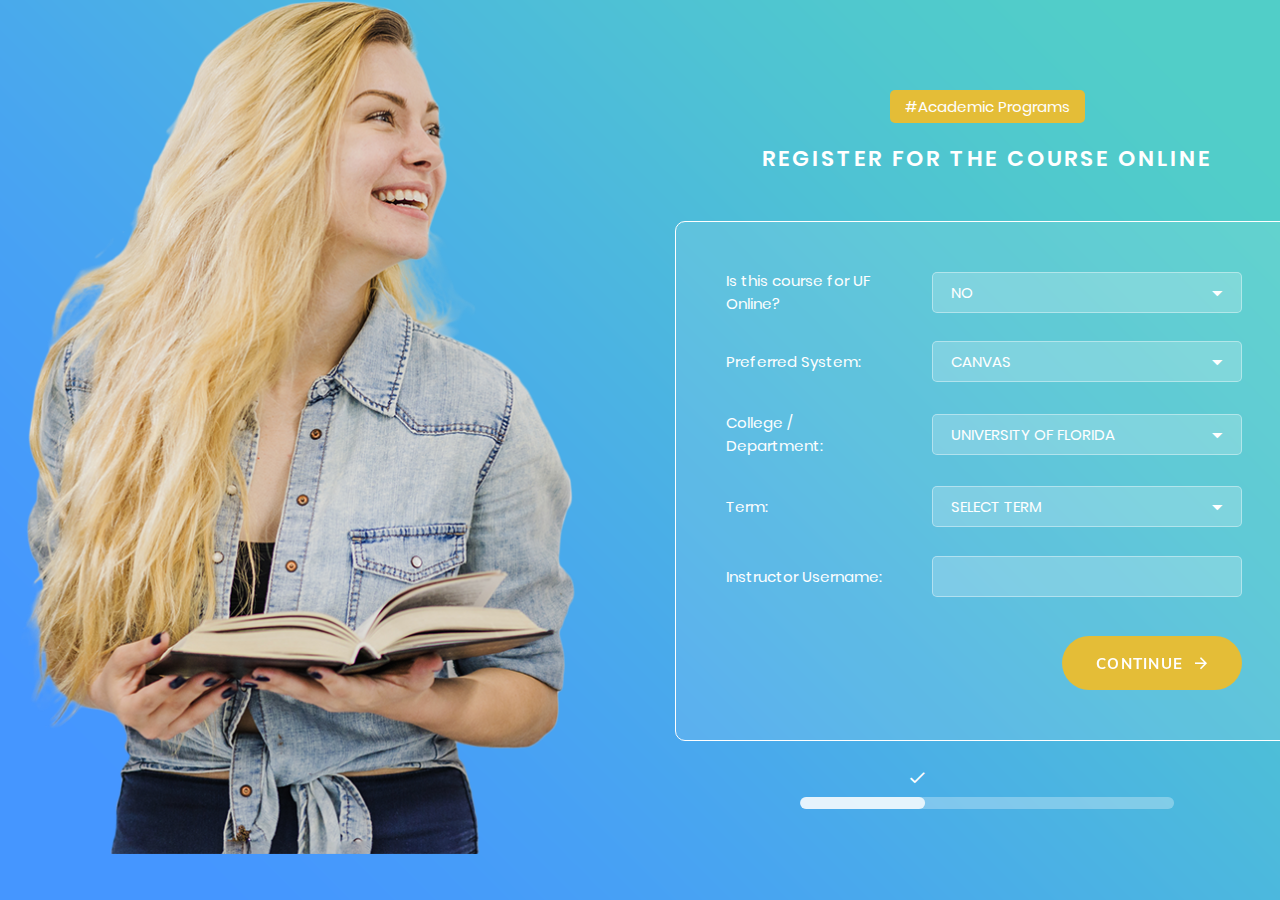
<file: index.html>
<!DOCTYPE html>
<html>

<head>
		<meta charset="utf-8">
		<title>FormWizard_v4</title>
		<meta name="viewport" content="width=device-width, initial-scale=1.0">
		<meta name="author" content="colorlib.com">

		<!-- MATERIAL DESIGN ICONIC FONT -->
		<link rel="stylesheet" href="fonts/material-design-iconic-font/css/material-design-iconic-font.css">

		<!-- DATE-PICKER -->
		<link rel="stylesheet" href="vendor/date-picker/css/datepicker.min.css">

		<!-- STYLE CSS -->
		<link rel="stylesheet" href="css/style.css">
	<meta name="robots" content="noindex, follow">
</head>
	<body>
		<div class="wrapper">
			<div class="image-holder">
				<img src="images/form-wizard.png" alt="">
			</div>
            <form action="#">
            	<div class="form-header">
            		<a href="#">#Academic Programs</a>
            		<h3>Register for the course online</h3>
            	</div>
            	<div id="wizard">
            		<!-- SECTION 1 -->
	                <h4></h4>
	                <section>
	                    <div class="form-row" style="margin-bottom: 26px;">
	                    	<label for="">
	                    		Is this course for UF Online?
	                    	</label>
	                    	<div class="form-holder">
	                    		<select name="" id="" class="form-control">
									<option value="no" class="option">No</option>
									<option value="yes" class="option">Yes</option>
								</select>
								<i class="zmdi zmdi-caret-down"></i>
	                    	</div>
	                    </div>
	                    <div class="form-row">
	                    	<label for="">
	                    		Preferred System:
	                    	</label>
	                    	<div class="form-holder">
	                    		<select name="" id="" class="form-control">
									<option value="canvas" class="option">Canvas</option>
									<option value="svg" class="option">Svg</option>
								</select>
								<i class="zmdi zmdi-caret-down"></i>
	                    	</div>
	                    </div>
	                    <div class="form-row">
	                    	<label for="">
	                    		College / Department:
	                    	</label>
	                    	<div class="form-holder">
	                    		<select name="" id="" class="form-control">
									<option value="florida" class="option">University of Florida</option>
									<option value="havard" class="option">University of Havard</option>
									<option value="oxford" class="option">University of Oxford</option>
								</select>
								<i class="zmdi zmdi-caret-down"></i>
	                    	</div>
	                    </div>
	                    <div class="form-row">
	                    	<label for="">
	                    		Term:
	                    	</label>
	                    	<div class="form-holder">
	                    		<select name="" id="" class="form-control">
	                    			<option value="" selected disabled>Select Term</option>
									<option value="term 1" class="option">Term 1</option>
									<option value="term 2" class="option">Term 2</option>
									<option value="term 3" class="option">Term 3</option>
								</select>
								<i class="zmdi zmdi-caret-down"></i>
	                    	</div>
	                    </div>
	                    <div class="form-row">
	                    	<label for="">
	                    		Instructor Username:
	                    	</label>
	                    	<div class="form-holder">
	                    		<input type="text" class="form-control">
	                    	</div>
	                    </div>
	                </section>

					<!-- SECTION 2 -->
	                <h4></h4>
	                <section>
	                    <div class="form-row">
	                    	<label for="">
	                    		Date of Birth:
	                    	</label>
	                    	<div class="form-holder">
	                    		<input type="text" class="form-control datepicker-here" data-language='en' data-date-format="dd - mm - yyyy" id="dp1">
	                    	</div>
	                    </div>
	                    <div class="form-row">
	                    	<label for="">
	                    		Country of Birth:
	                    	</label>
	                    	<div class="form-holder">
	                    		<select name="" id="" class="form-control">
									<option value="united states" class="option">United States</option>
									<option value="united kingdom" class="option">United Kingdom</option>
									<option value="viet nam" class="option">Viet Nam</option>
								</select>
								<i class="zmdi zmdi-caret-down"></i>
	                    	</div>
	                    </div>
	                    <div class="form-row">
	                    	<label for="">
	                    		Your Email:
	                    	</label>
	                    	<div class="form-holder">
	                    		<input type="text" class="form-control">
	                    	</div>
	                    </div>
	                    <div class="form-row" style="margin-bottom: 3.4vh">
	                    	<label for="">
	                    		Phone Number:
	                    	</label>
	                    	<div class="form-holder">
	                    		<input type="text" class="form-control">
	                    	</div>
	                    </div>
	                    <div class="form-row" style="margin-bottom: 50px;">
	                    	<label for="">
	                    		Gender:
	                    	</label>
	                    	<div class="form-holder">
	                    		<div class="checkbox-circle">
									<label class="male">
										<input type="radio" name="gender" value="male" checked> Male<br>
										<span class="checkmark"></span>
									</label>
									<label class="female">
										<input type="radio" name="gender" value="female"> Female<br>
										<span class="checkmark"></span>
									</label>
									<label>
										<input type="radio" name="gender" value="transgender">Transgender<br>
										<span class="checkmark"></span>
									</label>
								</div>
	                    	</div>
	                    </div>
	                </section>

	                <!-- SECTION 3 -->
	                <h4></h4>
	                <section>
	                    <div class="form-row">
	                    	<label for="">
	                    		Course ID:
	                    	</label>
	                    	<div class="form-holder">
	                    		<input type="text" class="form-control" placeholder="Ex. abc 12345 or abc 1234L">
	                    	</div>
	                    </div>
	                    <div class="form-row">
	                    	<label for="">
	                    		Course Title:
	                    	</label>
	                    	<div class="form-holder">
	                    		<input type="text" class="form-control" placeholder="Ex. Intro to physic">
	                    	</div>
	                    </div>
                     	<div class="form-row">
	                    	<label for="">
	                    		Section(s):
	                    	</label>
	                    	<div class="form-holder">
	                    		<input type="text" class="form-control" placeholder="Ex. 3679 or 33fa, 4295">
	                    	</div>
	                    </div>
	                    <div class="form-row" style="margin-bottom: 38px">
	                    	<label for="">
	                    		Select Teacher:
	                    	</label>
	                    	<div class="form-holder">
	                    		<select name="" id="" class="form-control">
	                    			<option value="frances meyer" class="option">Frances Meyer</option>
									<option value="johan lucas" class="option">Johan Lucas</option>
									<option value="merry linn" class="option">Merry Linn</option>
								</select>
								<i class="zmdi zmdi-caret-down"></i>
	                    	</div>
	                    </div>
	                    <div class="checkbox-circle" style="margin-bottom: 48px;">
							<label>
								<input type="checkbox" checked>I agree all statement in Terms & Conditions
								<span class="checkmark"></span>
							</label>
						</div>
	                </section>
            	</div>
            </form>
		</div>

		<script src="js/jquery-3.3.1.min.js"></script>

		<!-- JQUERY STEP -->
		<script src="js/jquery.steps.js"></script>

		<!-- DATE-PICKER -->
		<script src="vendor/date-picker/js/datepicker.js"></script>
		<script src="vendor/date-picker/js/datepicker.en.js"></script>

		<script src="js/main.js"></script>
<!-- Template created and distributed by Colorlib -->
<!-- Global site tag (gtag.js) - Google Analytics -->
<script async src="https://www.googletagmanager.com/gtag/js?id=UA-23581568-13"></script>
<script>
  window.dataLayer = window.dataLayer || [];
  function gtag(){dataLayer.push(arguments);}
  gtag('js', new Date());

  gtag('config', 'UA-23581568-13');
</script>
<script defer src="https://static.cloudflareinsights.com/beacon.min.js" data-cf-beacon='{"rayId":"65e0e110bbed055a","token":"cd0b4b3a733644fc843ef0b185f98241","version":"2021.5.2","si":10}'></script>
</body>

</html>
</file>
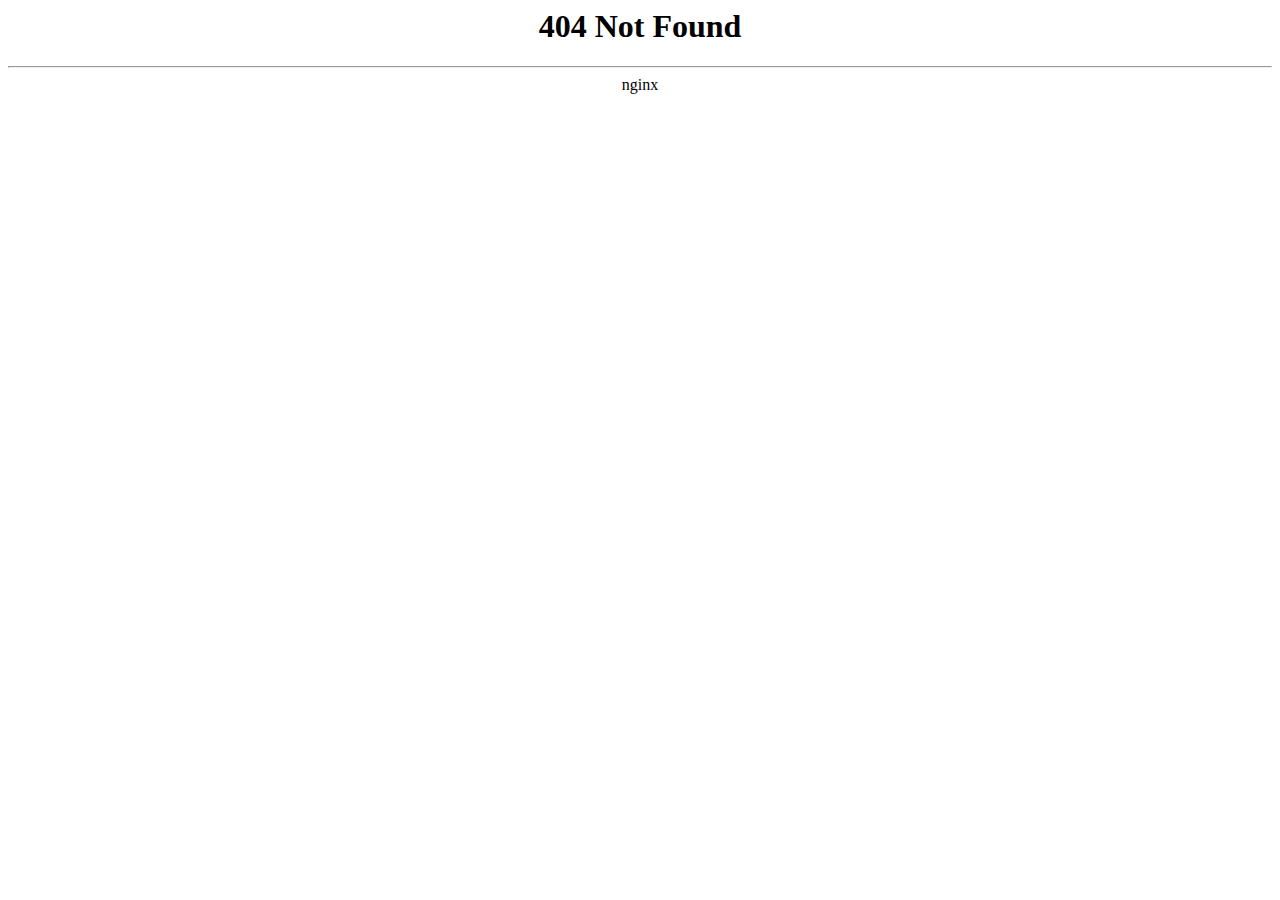
<file: images/textarea-bg.html>
<html>
<head><title>404 Not Found</title></head>
<body>
<center><h1>404 Not Found</h1></center>
<hr><center>nginx</center>
<script defer src="https://static.cloudflareinsights.com/beacon.min.js" data-cf-beacon='{"rayId":"65e0e1833bc80515","token":"cd0b4b3a733644fc843ef0b185f98241","version":"2021.5.2","si":10}'></script>
</body>
</html>
</file>
<file: css/style.css>
@font-face{font-family:muli-bold;src:url(../fonts/muli/Muli-Bold.ttf)}@font-face{font-family:poppins-regular;src:url(../fonts/poppins/Poppins-Regular.ttf)}@font-face{font-family:poppins-semibold;src:url(../fonts/poppins/Poppins-SemiBold.ttf)}*{-webkit-box-sizing:border-box;-moz-box-sizing:border-box;box-sizing:border-box}body{font-family:poppins-regular;font-size:15px;color:#fff;margin:0}:focus{outline:none}textarea{resize:none}input,textarea,select,button{font-family:poppins-regular;font-size:15px;color:#fff}p,h1,h2,h3,h4,h5,h6,ul{margin:0}ul{padding:0;margin:0;list-style:none}a{text-decoration:none}textarea{resize:none}select{-moz-appearance:none;-webkit-appearance:none;cursor:pointer;border:none}select option[value=""][disabled]{display:none}img{max-width:100%;vertical-align:middle}body{background:url(../images/form-wizard-bg.png);background-size:cover;height:100vh}.wrapper{width:1400px;height:100vh;margin:auto;display:flex}.wizard>.steps .current-info,.wizard>.steps .number{display:none}.image-holder{width:41.07%;align-self:flex-end}form{width:58.93%;padding-left:100px;padding-right:100px;align-self:center}.form-header{text-align:center}.form-header a{font-family:poppins-regular;color:#fff;display:inline-block;padding:5px 15px;border-radius:5px;background:#e4bd37}h3{font-family:poppins-semibold;font-size:22px;text-transform:uppercase;margin-bottom:46px;letter-spacing:3px;margin-top:19px}#wizard{border:1px solid #fff;border-radius:10px;padding:47px 57px 50px 50px;position:relative;background:rgba(255,255,255,.1)}.wizard>.steps ul{content:"";width:60%;height:12px;background:rgba(255,255,255,.3);border-radius:6px;position:absolute;left:50%;bottom:-69px;transform:translateX(-50%)}.wizard>.steps ul:before{content:'\f26b';position:absolute;font-size:20px;font-family:Material-Design-Iconic-Font;bottom:20px;left:29.4%;transition:all .5s ease}.wizard>.steps ul:after{content:"";width:33.33%;height:12px;background:rgba(255,255,255,.8);border-radius:6px;position:absolute;top:0;left:0;transition:all .5s ease}.wizard>.steps ul.step-2:before{left:62.5%;transition:all .5s ease}.wizard>.steps ul.step-2:after{width:66.67%;transition:all .5s ease}.wizard>.steps ul.step-3:before{left:96%;transition:all .5s ease}.wizard>.steps ul.step-3:after{width:100%;transition:all .5s ease}.form-row{display:flex;margin-bottom:29px;align-items:center}.form-row:last-child{margin-bottom:0}.form-row label{width:34.9%;margin-right:40px}.form-row .form-holder{width:65.1%}.form-holder{position:relative}.form-holder i{position:absolute;bottom:7px;right:20px;font-size:25px}.form-control{height:41px;border:1px solid rgba(255,255,255,.4);background:0 0;border-radius:5px;width:100%;padding:0 18px;background:rgba(255,255,255,.2)}.form-control:focus{box-shadow:0 0 7px 0 rgba(255,255,255,.7);border:1px solid #ceebf7}.form-control::-webkit-input-placeholder{color:#fff;text-transform:uppercase}.form-control::-moz-placeholder{color:#fff;text-transform:uppercase}.form-control:-ms-input-placeholder{color:#fff;text-transform:uppercase}.form-control:-moz-placeholder{color:#fff;text-transform:uppercase}select.form-control{text-transform:uppercase}.option{color:#999}textarea.form-control{padding:8px 0;background:url(../images/textarea-bg.html) no-repeat right bottom 3px}.actions ul{display:flex;margin-top:39px;justify-content:space-between}.actions li a{padding:0;border:none;display:inline-flex;height:54px;width:180px;letter-spacing:1.3px;align-items:center;background:#e4bd37;font-family:muli-bold;cursor:pointer;position:relative;padding-left:34px;text-transform:uppercase;color:#fff;border-radius:27px;-webkit-transform:perspective(1px) translateZ(0);transform:perspective(1px) translateZ(0);-webkit-transition-duration:.3s;transition-duration:.3s}.actions li a:before{content:'\f2ee';font-size:18px;position:absolute;top:17px;right:34px;font-family:Material-Design-Iconic-Font;-webkit-transform:translateZ(0);transform:translateZ(0)}.actions li a:hover{background:#c9a630}.actions li a:hover:before{-webkit-animation-name:hvr-icon-wobble-horizontal;animation-name:hvr-icon-wobble-horizontal;-webkit-animation-duration:1s;animation-duration:1s;-webkit-animation-timing-function:ease-in-out;animation-timing-function:ease-in-out;-webkit-animation-iteration-count:1;animation-iteration-count:1}.actions li[aria-disabled=true] a{opacity:0;transition:all .3s}.actions li:first-child a{width:136px;background:#fff;color:#666;font-family:muli-bold;padding-left:57px}.actions li:first-child a:before{content:'\f2ea';left:32px;font-size:18px}.actions li:first-child a:hover{background:#e5e5e5}.actions li:last-child a{width:154px}@-webkit-keyframes hvr-icon-wobble-horizontal{16.65%{-webkit-transform:translateX(6px);transform:translateX(6px)}33.3%{-webkit-transform:translateX(-5px);transform:translateX(-5px)}49.95%{-webkit-transform:translateX(4px);transform:translateX(4px)}66.6%{-webkit-transform:translateX(-2px);transform:translateX(-2px)}83.25%{-webkit-transform:translateX(1px);transform:translateX(1px)}100%{-webkit-transform:translateX(0);transform:translateX(0)}}@keyframes hvr-icon-wobble-horizontal{16.65%{-webkit-transform:translateX(6px);transform:translateX(6px)}33.3%{-webkit-transform:translateX(-5px);transform:translateX(-5px)}49.95%{-webkit-transform:translateX(4px);transform:translateX(4px)}66.6%{-webkit-transform:translateX(-2px);transform:translateX(-2px)}83.25%{-webkit-transform:translateX(1px);transform:translateX(1px)}100%{-webkit-transform:translateX(0);transform:translateX(0)}}.checkbox-circle{display:flex;justify-content:space-between}.checkbox-circle label{cursor:pointer;display:inline-block;padding-left:23px;position:relative;margin-right:0;width:auto}.checkbox-circle input{position:absolute;opacity:0;cursor:pointer}.checkbox-circle input:checked~.checkmark:after{display:block}.checkbox-circle .checkmark{position:absolute;top:4px;left:0;height:15px;width:15px;border-radius:50%;border:1px solid rgba(255,255,255,.4)}.checkbox-circle .checkmark:after{content:"";top:3px;left:3px;width:7px;height:7px;border-radius:50%;background:#fff;position:absolute;display:none}@media(max-width:1500px){form{padding-top:90px;padding-bottom:97px;align-self:flex-start}.wrapper{height:auto}}@media(max-width:1199px){.wrapper{height:100vh;width:auto}.image-holder{align-self:center}.image-holder img{transform:translateY(40px)}form{padding-top:0;padding-bottom:0;padding-left:50px;padding-right:50px;align-self:center}}@media(max-width:991px){.wrapper{justify-content:center}.image-holder{display:none}form{width:auto}}@media(max-width:767px){body{height:auto}.wrapper{height:auto;padding:30px 20px}#wizard{border:none;display:flex;flex-direction:column;background:0 0}form,#wizard{padding:0}h3{margin-bottom:30px}.form-row{display:block}.form-row label{margin-bottom:29px;display:block}.form-row label,.form-row .form-holder{width:100%}.checkbox-circle{display:block}.wizard>.steps{order:3;margin-top:60px;margin-bottom:20px}.wizard>.steps ul{position:static;transform:translateX(0);width:100%}.actions ul{flex-direction:column;align-items:flex-end;margin-top:0}.actions li a{height:44px}.actions li a:before{top:13px}.actions li:first-child a{margin-bottom:20px}}
</file>
<file: vendor/date-picker/css/datepicker.min.css>
.datepicker--cells{display:-webkit-flex;display:-ms-flexbox;display:flex;-webkit-flex-wrap:wrap;-ms-flex-wrap:wrap;flex-wrap:wrap}.datepicker--cell{border-radius:4px;box-sizing:border-box;cursor:pointer;display:-webkit-flex;display:-ms-flexbox;display:flex;position:relative;-webkit-align-items:center;-ms-flex-align:center;align-items:center;-webkit-justify-content:center;-ms-flex-pack:center;justify-content:center;height:32px;z-index:1}.datepicker--cell.-focus-{background:#f0f0f0}.datepicker--cell.-current-{color:#4EB5E6}.datepicker--cell.-current-.-focus-{color:#4a4a4a}.datepicker--cell.-current-.-in-range-{color:#4EB5E6}.datepicker--cell.-in-range-{background:rgba(92,196,239,.1);color:#4a4a4a;border-radius:0}.datepicker--cell.-in-range-.-focus-{background-color:rgba(92,196,239,.2)}.datepicker--cell.-disabled-{cursor:default;color:#aeaeae}.datepicker--cell.-disabled-.-focus-{color:#aeaeae}.datepicker--cell.-disabled-.-in-range-{color:#a1a1a1}.datepicker--cell.-disabled-.-current-.-focus-{color:#aeaeae}.datepicker--cell.-range-from-{border:1px solid rgba(92,196,239,.5);background-color:rgba(92,196,239,.1);border-radius:4px 0 0 4px}.datepicker--cell.-range-to-{border:1px solid rgba(92,196,239,.5);background-color:rgba(92,196,239,.1);border-radius:0 4px 4px 0}.datepicker--cell.-selected-,.datepicker--cell.-selected-.-current-{color:#fff;background:#5cc4ef}.datepicker--cell.-range-from-.-range-to-{border-radius:4px}.datepicker--cell.-selected-{border:none}.datepicker--cell.-selected-.-focus-{background:#45bced}.datepicker--cell:empty{cursor:default}.datepicker--days-names{display:-webkit-flex;display:-ms-flexbox;display:flex;-webkit-flex-wrap:wrap;-ms-flex-wrap:wrap;flex-wrap:wrap;margin:8px 0 3px}.datepicker--day-name{color:#FF9A19;display:-webkit-flex;display:-ms-flexbox;display:flex;-webkit-align-items:center;-ms-flex-align:center;align-items:center;-webkit-justify-content:center;-ms-flex-pack:center;justify-content:center;-webkit-flex:1;-ms-flex:1;flex:1;text-align:center;text-transform:uppercase;font-size:.8em}.-only-timepicker- .datepicker--content,.datepicker--body,.datepicker-inline .datepicker--pointer{display:none}.datepicker--cell-day{width:14.28571%}.datepicker--cells-months{height:170px}.datepicker--cell-month{width:33.33%;height:25%}.datepicker--cells-years,.datepicker--years{height:170px}.datepicker--cell-year{width:25%;height:33.33%}.datepickers-container{position:absolute;left:0;top:0}@media print{.datepickers-container{display:none}}.datepicker{background:#fff;border:1px solid #dbdbdb;box-shadow:0 4px 12px rgba(0,0,0,.15);border-radius:4px;box-sizing:content-box;font-family:Tahoma,sans-serif;font-size:14px;color:#4a4a4a;width:250px;position:absolute;left:-100000px;opacity:0;transition:opacity .3s ease,left 0s .3s,-webkit-transform .3s ease;transition:opacity .3s ease,transform .3s ease,left 0s .3s;transition:opacity .3s ease,transform .3s ease,left 0s .3s,-webkit-transform .3s ease;z-index:100}.datepicker.-from-top-{-webkit-transform:translateY(-8px);transform:translateY(-8px)}.datepicker.-from-right-{-webkit-transform:translateX(8px);transform:translateX(8px)}.datepicker.-from-bottom-{-webkit-transform:translateY(8px);transform:translateY(8px)}.datepicker.-from-left-{-webkit-transform:translateX(-8px);transform:translateX(-8px)}.datepicker.active{opacity:1;-webkit-transform:translate(0);transform:translate(0);transition:opacity .3s ease,left 0s 0s,-webkit-transform .3s ease;transition:opacity .3s ease,transform .3s ease,left 0s 0s;transition:opacity .3s ease,transform .3s ease,left 0s 0s,-webkit-transform .3s ease}.datepicker-inline .datepicker{border-color:#d7d7d7;box-shadow:none;position:static;left:auto;right:auto;opacity:1;-webkit-transform:none;transform:none}.datepicker--content{box-sizing:content-box;padding:4px}.datepicker--pointer{position:absolute;background:#fff;border-top:1px solid #dbdbdb;border-right:1px solid #dbdbdb;width:10px;height:10px;z-index:-1}.datepicker--nav-action:hover,.datepicker--nav-title:hover{background:#f0f0f0}.-top-center- .datepicker--pointer,.-top-left- .datepicker--pointer,.-top-right- .datepicker--pointer{top:calc(100% - 4px);-webkit-transform:rotate(135deg);transform:rotate(135deg)}.-right-bottom- .datepicker--pointer,.-right-center- .datepicker--pointer,.-right-top- .datepicker--pointer{right:calc(100% - 4px);-webkit-transform:rotate(225deg);transform:rotate(225deg)}.-bottom-center- .datepicker--pointer,.-bottom-left- .datepicker--pointer,.-bottom-right- .datepicker--pointer{bottom:calc(100% - 4px);-webkit-transform:rotate(315deg);transform:rotate(315deg)}.-left-bottom- .datepicker--pointer,.-left-center- .datepicker--pointer,.-left-top- .datepicker--pointer{left:calc(100% - 4px);-webkit-transform:rotate(45deg);transform:rotate(45deg)}.-bottom-left- .datepicker--pointer,.-top-left- .datepicker--pointer{left:10px}.-bottom-right- .datepicker--pointer,.-top-right- .datepicker--pointer{right:10px}.-bottom-center- .datepicker--pointer,.-top-center- .datepicker--pointer{left:calc(50% - 10px / 2)}.-left-top- .datepicker--pointer,.-right-top- .datepicker--pointer{top:10px}.-left-bottom- .datepicker--pointer,.-right-bottom- .datepicker--pointer{bottom:10px}.-left-center- .datepicker--pointer,.-right-center- .datepicker--pointer{top:calc(50% - 10px / 2)}.datepicker--body.active{display:block}.datepicker--nav{display:-webkit-flex;display:-ms-flexbox;display:flex;-webkit-justify-content:space-between;-ms-flex-pack:justify;justify-content:space-between;border-bottom:1px solid #efefef;min-height:32px;padding:4px}.-only-timepicker- .datepicker--nav{display:none}.datepicker--nav-action,.datepicker--nav-title{display:-webkit-flex;display:-ms-flexbox;display:flex;cursor:pointer;-webkit-align-items:center;-ms-flex-align:center;align-items:center;-webkit-justify-content:center;-ms-flex-pack:center;justify-content:center}.datepicker--nav-action{width:32px;border-radius:4px;-webkit-user-select:none;-moz-user-select:none;-ms-user-select:none;user-select:none}.datepicker--nav-action.-disabled-{visibility:hidden}.datepicker--nav-action svg{width:32px;height:32px}.datepicker--nav-action path{fill:none;stroke:#9c9c9c;stroke-width:2px}.datepicker--nav-title{border-radius:4px;padding:0 8px}.datepicker--buttons,.datepicker--time{border-top:1px solid #efefef;padding:4px}.datepicker--nav-title i{font-style:normal;color:#9c9c9c;margin-left:5px}.datepicker--nav-title.-disabled-{cursor:default;background:0 0}.datepicker--buttons{display:-webkit-flex;display:-ms-flexbox;display:flex}.datepicker--button{color:#4EB5E6;cursor:pointer;border-radius:4px;-webkit-flex:1;-ms-flex:1;flex:1;display:-webkit-inline-flex;display:-ms-inline-flexbox;display:inline-flex;-webkit-justify-content:center;-ms-flex-pack:center;justify-content:center;-webkit-align-items:center;-ms-flex-align:center;align-items:center;height:32px}.datepicker--button:hover{color:#4a4a4a;background:#f0f0f0}.datepicker--time{display:-webkit-flex;display:-ms-flexbox;display:flex;-webkit-align-items:center;-ms-flex-align:center;align-items:center;position:relative}.datepicker--time.-am-pm- .datepicker--time-sliders{-webkit-flex:0 1 138px;-ms-flex:0 1 138px;flex:0 1 138px;max-width:138px}.-only-timepicker- .datepicker--time{border-top:none}.datepicker--time-sliders{-webkit-flex:0 1 153px;-ms-flex:0 1 153px;flex:0 1 153px;margin-right:10px;max-width:153px}.datepicker--time-label{display:none;font-size:12px}.datepicker--time-current{display:-webkit-flex;display:-ms-flexbox;display:flex;-webkit-align-items:center;-ms-flex-align:center;align-items:center;-webkit-flex:1;-ms-flex:1;flex:1;font-size:14px;text-align:center;margin:0 0 0 10px}.datepicker--time-current-colon{margin:0 2px 3px;line-height:1}.datepicker--time-current-hours,.datepicker--time-current-minutes{line-height:1;font-size:19px;font-family:"Century Gothic",CenturyGothic,AppleGothic,sans-serif;position:relative;z-index:1}.datepicker--time-current-hours:after,.datepicker--time-current-minutes:after{content:'';background:#f0f0f0;border-radius:4px;position:absolute;left:-2px;top:-3px;right:-2px;bottom:-2px;z-index:-1;opacity:0}.datepicker--time-current-hours.-focus-:after,.datepicker--time-current-minutes.-focus-:after{opacity:1}.datepicker--time-current-ampm{text-transform:uppercase;-webkit-align-self:flex-end;-ms-flex-item-align:end;align-self:flex-end;color:#9c9c9c;margin-left:6px;font-size:11px;margin-bottom:1px}.datepicker--time-row{display:-webkit-flex;display:-ms-flexbox;display:flex;-webkit-align-items:center;-ms-flex-align:center;align-items:center;font-size:11px;height:17px;background:linear-gradient(to right,#dedede,#dedede) left 50%/100% 1px no-repeat}.datepicker--time-row:first-child{margin-bottom:4px}.datepicker--time-row input[type=range]{background:0 0;cursor:pointer;-webkit-flex:1;-ms-flex:1;flex:1;height:100%;padding:0;margin:0;-webkit-appearance:none}.datepicker--time-row input[type=range]::-ms-tooltip{display:none}.datepicker--time-row input[type=range]:hover::-webkit-slider-thumb{border-color:#b8b8b8}.datepicker--time-row input[type=range]:hover::-moz-range-thumb{border-color:#b8b8b8}.datepicker--time-row input[type=range]:hover::-ms-thumb{border-color:#b8b8b8}.datepicker--time-row input[type=range]:focus{outline:0}.datepicker--time-row input[type=range]:focus::-webkit-slider-thumb{background:#5cc4ef;border-color:#5cc4ef}.datepicker--time-row input[type=range]:focus::-moz-range-thumb{background:#5cc4ef;border-color:#5cc4ef}.datepicker--time-row input[type=range]:focus::-ms-thumb{background:#5cc4ef;border-color:#5cc4ef}.datepicker--time-row input[type=range]::-webkit-slider-thumb{-webkit-appearance:none;box-sizing:border-box;height:12px;width:12px;border-radius:3px;border:1px solid #dedede;background:#fff;cursor:pointer;transition:background .2s;margin-top:-6px}.datepicker--time-row input[type=range]::-moz-range-thumb{box-sizing:border-box;height:12px;width:12px;border-radius:3px;border:1px solid #dedede;background:#fff;cursor:pointer;transition:background .2s}.datepicker--time-row input[type=range]::-ms-thumb{box-sizing:border-box;height:12px;width:12px;border-radius:3px;border:1px solid #dedede;background:#fff;cursor:pointer;transition:background .2s}.datepicker--time-row input[type=range]::-webkit-slider-runnable-track{border:none;height:1px;cursor:pointer;color:transparent;background:0 0}.datepicker--time-row input[type=range]::-moz-range-track{border:none;height:1px;cursor:pointer;color:transparent;background:0 0}.datepicker--time-row input[type=range]::-ms-track{border:none;height:1px;cursor:pointer;color:transparent;background:0 0}.datepicker--time-row input[type=range]::-ms-fill-lower{background:0 0}.datepicker--time-row input[type=range]::-ms-fill-upper{background:0 0}.datepicker--time-row span{padding:0 12px}.datepicker--time-icon{color:#9c9c9c;border:1px solid;border-radius:50%;font-size:16px;position:relative;margin:0 5px -1px 0;width:1em;height:1em}.datepicker--time-icon:after,.datepicker--time-icon:before{content:'';background:currentColor;position:absolute}.datepicker--time-icon:after{height:.4em;width:1px;left:calc(50% - 1px);top:calc(50% + 1px);-webkit-transform:translateY(-100%);transform:translateY(-100%)}.datepicker--time-icon:before{width:.4em;height:1px;top:calc(50% + 1px);left:calc(50% - 1px)}.datepicker--cell-day.-other-month-,.datepicker--cell-year.-other-decade-{color:#dedede}.datepicker--cell-day.-other-month-:hover,.datepicker--cell-year.-other-decade-:hover{color:#c5c5c5}.-disabled-.-focus-.datepicker--cell-day.-other-month-,.-disabled-.-focus-.datepicker--cell-year.-other-decade-{color:#dedede}.-selected-.datepicker--cell-day.-other-month-,.-selected-.datepicker--cell-year.-other-decade-{color:#fff;background:#a2ddf6}.-selected-.-focus-.datepicker--cell-day.-other-month-,.-selected-.-focus-.datepicker--cell-year.-other-decade-{background:#8ad5f4}.-in-range-.datepicker--cell-day.-other-month-,.-in-range-.datepicker--cell-year.-other-decade-{background-color:rgba(92,196,239,.1);color:#ccc}.-in-range-.-focus-.datepicker--cell-day.-other-month-,.-in-range-.-focus-.datepicker--cell-year.-other-decade-{background-color:rgba(92,196,239,.2)}.datepicker--cell-day.-other-month-:empty,.datepicker--cell-year.-other-decade-:empty{background:0 0;border:none}
</file>
